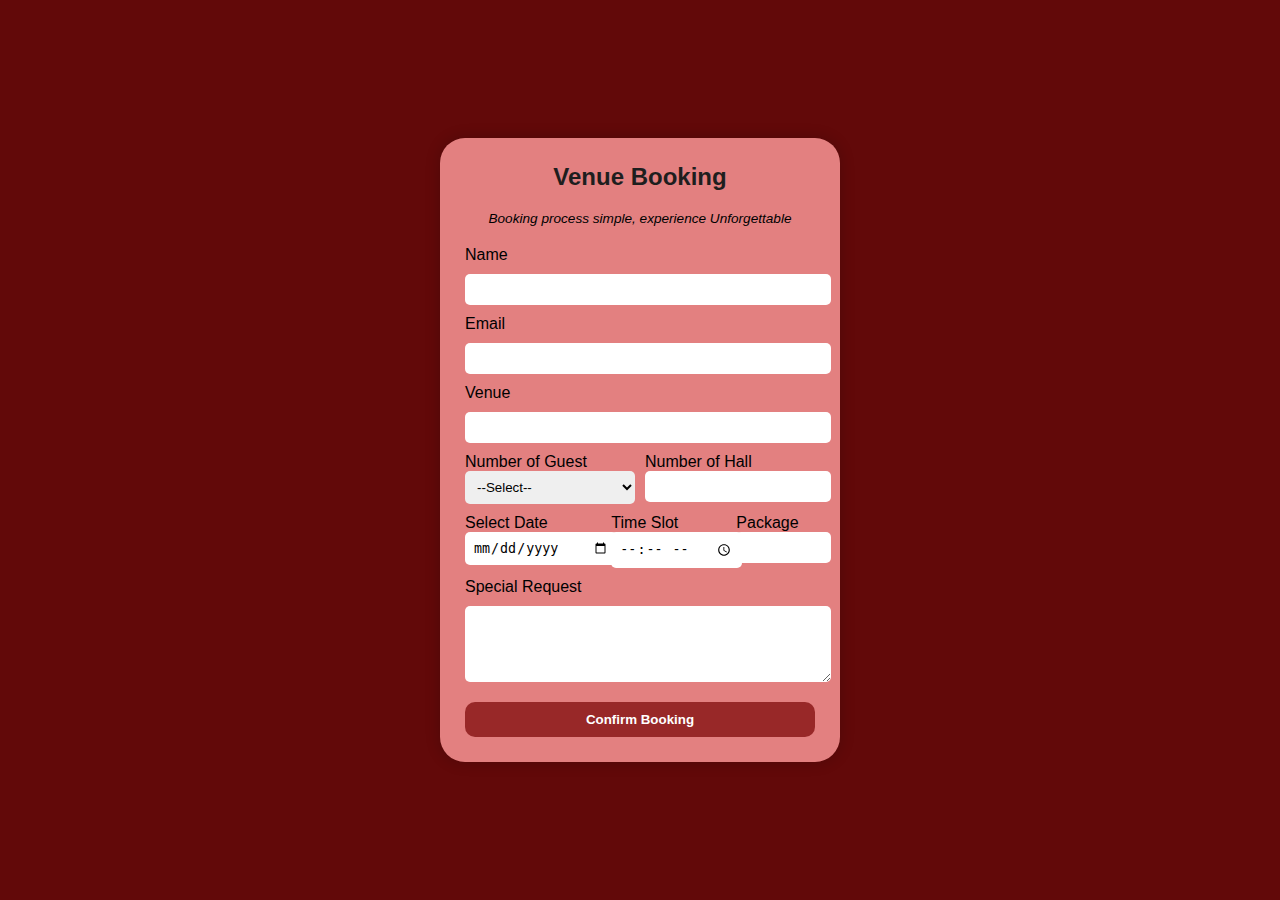
<file: alisha.html>
<!DOCTYPE html>
<html lang="en">
<head>
  <meta charset="UTF-8" />
  <meta name="viewport" content="width=device-width, initial-scale=1.0"/>
  <title>Venue Booking</title>
  <style>
    body {
      background-color: #620909;
      font-family: 'Playfair Display', sans-serif;
      display: flex;
      justify-content: center;
      align-items: center;
      height: 100vh;
      margin: 0;
    }

    .form-container {
      position: relative;
      background-color: #e38080;
      border-radius: 25px;
      padding: 25px;
      width: 350px;
      box-shadow: 0px 0px 15px rgba(0,0,0,0.2);
      text-align: center;
      transition: transform 0.3s, box-shadow 0.3s;
    }

    .form-container:hover {
      transform: scale(1.02);
      box-shadow: 0px 0px 25px rgba(0,0,0,0.3);
    }

    h2 {
      margin-top: 0;
      color: #1e1e1e;
    }

    .tagline {
      font-style: italic;
      font-size: 0.85em;
      margin-bottom: 20px;
    }

    form {
      display: flex;
      flex-direction: column;
      gap: 10px;
      text-align: left;
    }

    input, select, textarea {
      width: 100%;
      padding: 8px;
      border: none;
      border-radius: 5px;
      transition: box-shadow 0.3s, transform 0.2s;
    }

    input:hover, select:hover, textarea:hover {
      box-shadow: 0 0 5px rgba(0,0,0,0.3);
      transform: scale(1.02);
    }

    .row {
      display: flex;
      justify-content: space-between;
      gap: 10px;
    }

    .row > div {
      flex: 1;
    }

    button {
      background-color: #982828;
      color: white;
      padding: 10px;
      border: none;
      border-radius: 10px;
      margin-top: 10px;
      cursor: pointer;
      font-weight: bold;
      transition: background-color 0.3s, transform 0.2s;
    }

    button:hover {
      background-color: #6e1e1e;
      transform: scale(1.05);
    }

    .corner {
      position: absolute;
      width: 40px;
      height: 40px;
    }

    .top-left {
      top: 10px;
      left: 10px;
    }

    .bottom-right {
      bottom: 10px;
      right: 10px;
    }
  </style>
</head>
<body>
  <div class="form-container">
    <h2><b>Venue Booking</b></h2>
    <p class="tagline">Booking process simple, experience Unforgettable</p>

    <form id="bookingForm">
      <label>Name</label>
      <input type="text" name="name" required />

      <label>Email</label>
      <input type="email" name="email" required />

      <label>Venue</label>
      <input type="text" name="venue" required />

      <div class="row">
        <div>
          <label>Number of Guest</label>
          <select name="guests" required>
            <option value="">--Select--</option>
            <option value="250">250</option>
            <option value="300">300</option>
            <option value="500+">500+</option>
          </select>
        </div>
        <div>
          <label>Number of Hall</label>
          <input type="number" name="halls" min="1" required />
        </div>
      </div>

      <div class="row">
        <div>
          <label>Select Date</label>
          <input type="date" name="date" required />
        </div>
        <div>
          <label>Time Slot</label>
          <input type="time" name="time" required />
        </div>
        <div>
          <label>Package</label>
          <input type="text" name="package" />
        </div>
      </div>

      <label>Special Request</label>
      <textarea name="request" rows="4"></textarea>

      <button type="submit">Confirm Booking</button>
    </form>
  </div>

  <script>
    document.getElementById('bookingForm').addEventListener('submit', function(event) {
      event.preventDefault();
      alert('Booking Confirmed!');
    });
  </script>
</body>
</html>
</file>
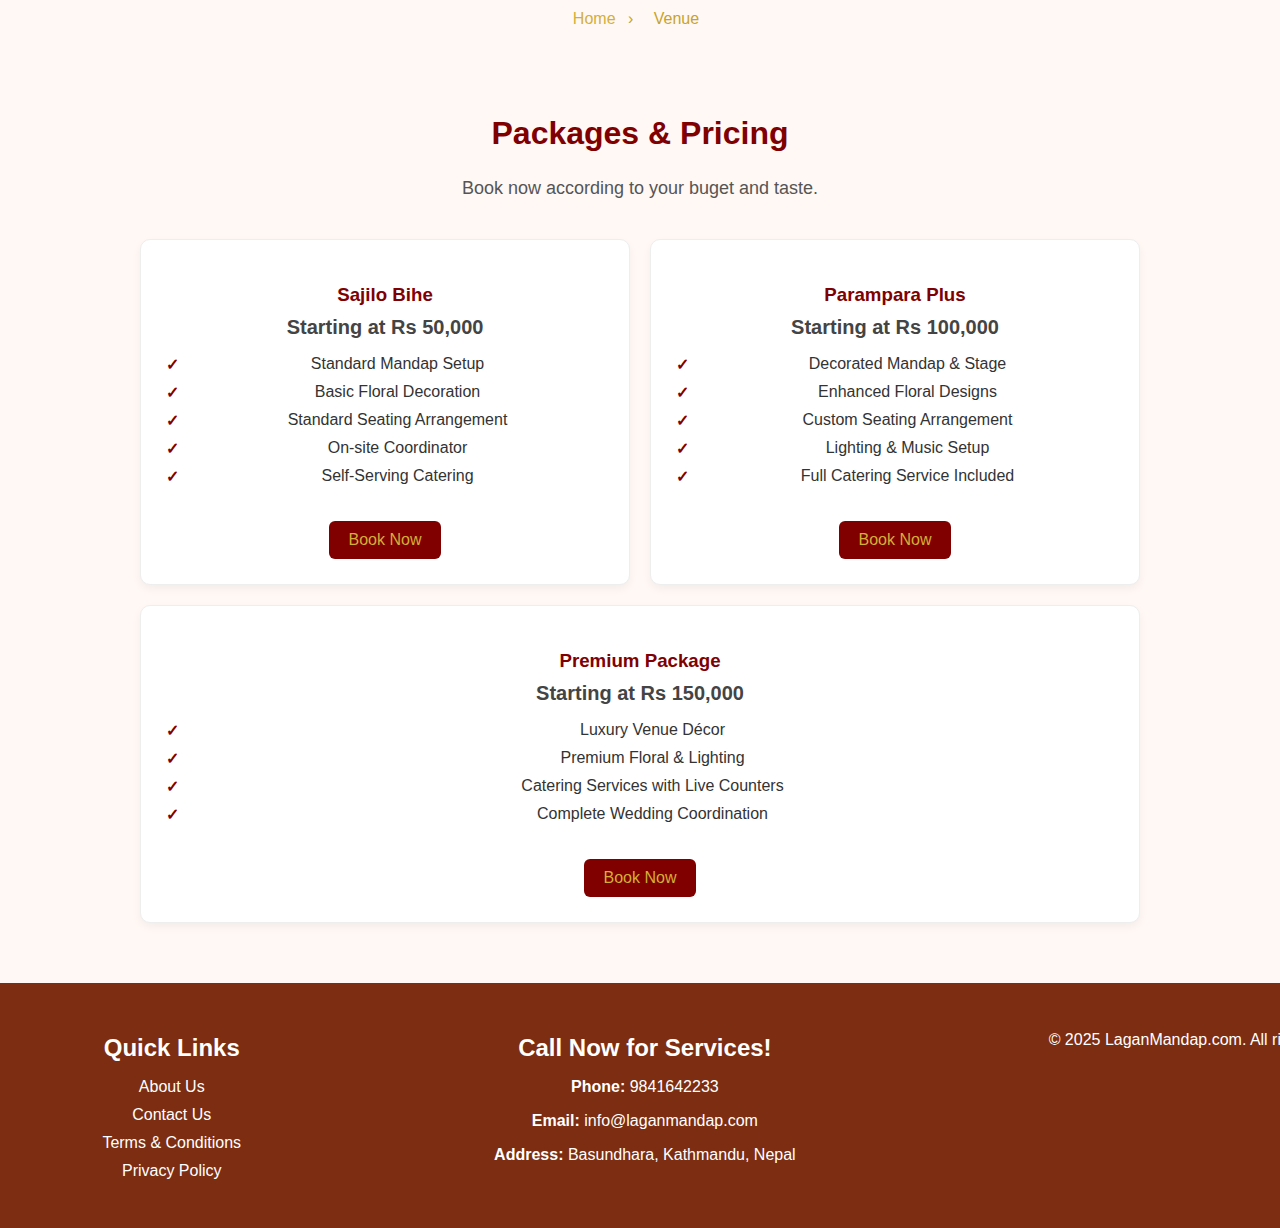
<file: Packages.html>
<!DOCTYPE html>
<html lang="en">
<head>
    <meta charset="UTF-8">
    <title>Packages & Pricing - LaganMandap</title>
    <link rel="stylesheet" href="style3.css">
</head>
<body>
    <div class="breadcrumb">
      <a href="index.html">Home</a>
      <span>›</span>
      <span>Venue</span>
    <main class="container">
        <section class="title">
            <h2>Packages & Pricing</h2>
            <p>Book now according to your buget and taste.</p>
        </section>

        <section class="packages">
            <div class="package">
                <h3>Sajilo Bihe</h3>
                <div class="price">Starting at Rs 50,000</div>
                <ul>
                    <li>Standard Mandap Setup</li>
                    <li>Basic Floral Decoration</li>
                    <li>Standard Seating Arrangement</li>
                    <li>On-site Coordinator</li>
                    <li>Self-Serving Catering</li>
                </ul>
                <a href="alisha.html" class="cta-button">Book Now</a>
            </div>

            <div class="package">
                <h3>Parampara Plus</h3>
                <div class="price">Starting at Rs 100,000</div>
                <ul>
                    <li>Decorated Mandap & Stage</li>
                    <li>Enhanced Floral Designs</li>
                    <li>Custom Seating Arrangement</li>
                    <li>Lighting & Music Setup</li>
                    <li>Full Catering Service Included</li>
                </ul>
                 <a href="alisha.html" class="cta-button">Book Now</a>
            </div>

            <div class="package">
                <h3>Premium Package</h3>
                <div class="price">Starting at Rs 150,000</div>
                <ul>
                    <li>Luxury Venue Décor</li>
                    <li>Premium Floral & Lighting</li>
                    <li>Catering Services with Live Counters</li>
                    <li>Complete Wedding Coordination</li>
                </ul>
                 <a href="alisha.html" class="cta-button">Book Now</a>
            </div>
            

        </section>
    </main>

    <footer class="footer">
        <div class="quick-links">
            <h2>Quick Links</h2>
            <ul>
                <li><a href="#">About Us</a></li>
                <li><a href="#">Contact Us</a></li>
                <li><a href="#">Terms & Conditions</a></li>
                <li><a href="#">Privacy Policy</a></li>
            </ul>
        </div>

        <div class="contact">
            <h2>Call Now for Services!</h2>
            <p><strong>Phone:</strong> 9841642233</p>
            <p><strong>Email:</strong> <a href="mailto:info@laganmandap.com">info@laganmandap.com</a></p>
            <p><strong>Address:</strong> Basundhara, Kathmandu, Nepal</p>
        </div>

        <div class="footer-bottom">
            <p>&copy; 2025 LaganMandap.com. All rights reserved.</p>
        </div>
    </footer>
</body>
</html>
</file>
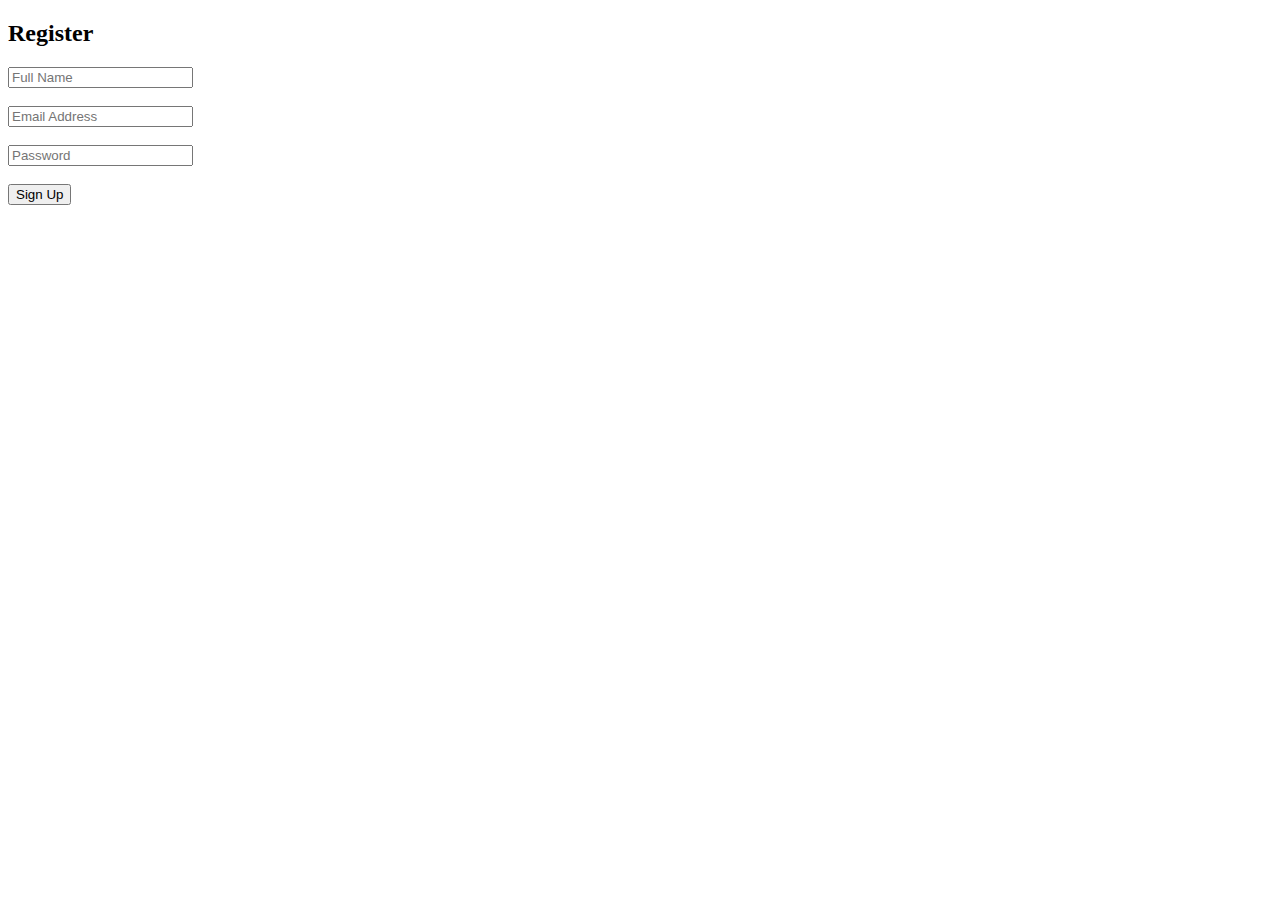
<file: register.html>
<!DOCTYPE html>
<html lang="en">
<head>
    <meta charset="UTF-8">
    <title>Register - LaganMandap</title>
</head>
<body>

<h2>Register</h2>
<form onsubmit="handleRegister(event)">
    <input type="text" placeholder="Full Name" required><br><br>
    <input type="email" placeholder="Email Address" required><br><br>
    <input type="password" placeholder="Password" required><br><br>
    <button type="submit">Sign Up</button>
</form>

<script>
// Capture redirect after register
function handleRegister(event) {
    event.preventDefault();

    // simulate register success
    alert("Registered successfully!");

    // Get redirect target from URL query (if exists)
    const urlParams = new URLSearchParams(window.location.search);
    const redirect = urlParams.get('redirect') || 'booking.html';

    // Redirect after registration
    window.location.href = redirect;
}
</script>

</body>
</html>
</file>
<file: style3.css>
/* Base Styles */
body {
    font-family: 'Playfair Display', sans-serif;
    background-color: #fff8f5;
    color: #333;
    margin: 0;
    padding: 0;
}

/* Header */
.breadcrumb {
  margin-top: 10px;
  font-size: 1rem;
  text-align: center;
}

.breadcrumb a {
  color:#d4af37;
  text-decoration: none;
}

.breadcrumb span {
  margin: 0 8px;
  color:#c7a32e;
}


/* Container */
.container {
    max-width: 1000px;
    margin: 40px auto;
    padding: 20px;
}

/* Title Section */
.title {
    text-align: center;
    margin-bottom: 40px;
}

.title h2 {
    font-size: 32px;
    color: #800000;
}

.title p {
    font-size: 18px;
    color: #555;
}

/* Package Cards */
.packages {
    display: flex;
    flex-wrap: wrap;
    gap: 20px;
    justify-content: center;
}

.package {
    flex: 1 1 300px;
    background: #fff;
    border: 1px solid #eee;
    border-radius: 10px;
    padding: 25px;
    box-shadow: 0 4px 10px rgba(0, 0, 0, 0.05);
    transition: transform 0.3s, box-shadow 0.3s;
}

.package:hover {
    transform: translateY(-5px);
    box-shadow: 0 6px 20px rgba(0, 0, 0, 0.1);
}

.package h3 {
    color: #800000;
    margin-bottom: 10px;
}

.package .price {
    font-size: 20px;
    font-weight: bold;
    color: #444;
    margin-bottom: 15px;
}

.package ul {
    list-style: none;
    padding: 0;
}

.package ul li {
    position: relative;
    margin: 10px 0;
    padding-left: 25px;
}

.package ul li::before {
    content: "\2713";
    position: absolute;
    left: 0;
    color: #800000;
    font-weight: bold;
}

/* CTA Button */
.cta-button {
    display: inline-block;
    margin-top: 20px;
    padding: 10px 20px;
    background: #800000;
    color: #fff;
    border-radius: 6px;
    text-decoration: none;
    transition: background 0.3s;
}

.cta-button:hover {
    background: #a00000;
}

/* Responsive */
@media (max-width: 768px) {
    .packages {
        flex-direction: column;
        align-items: center;
    }
}

/* Footer */
.footer {
    background-color: #7c2d12;
    color: #fff;
    width: 100%;
    padding: 2rem 8%;
    display: flex;
    flex-wrap: wrap;
    justify-content: space-between;
}

.footer h2 {
    margin-bottom: 1rem;
}

.footer ul {
    list-style: none;
    padding: 0;
}

.footer li {
    margin-bottom: 10px;
}

.footer a {
    color: #fff;
    text-decoration: none;
}

.footer a:hover {
    text-decoration: underline;
}

/* Footer Bottom */

@media (max-width: 768px) {
    .footer {
        flex-direction: column;
        align-items: center;
        text-align: center;
    }

    .footer > div {
        width: 100%;
        margin-bottom: 20px;
    }

    .footer-bottom {
        font-size: 0.8rem;
    }
}
</file>
